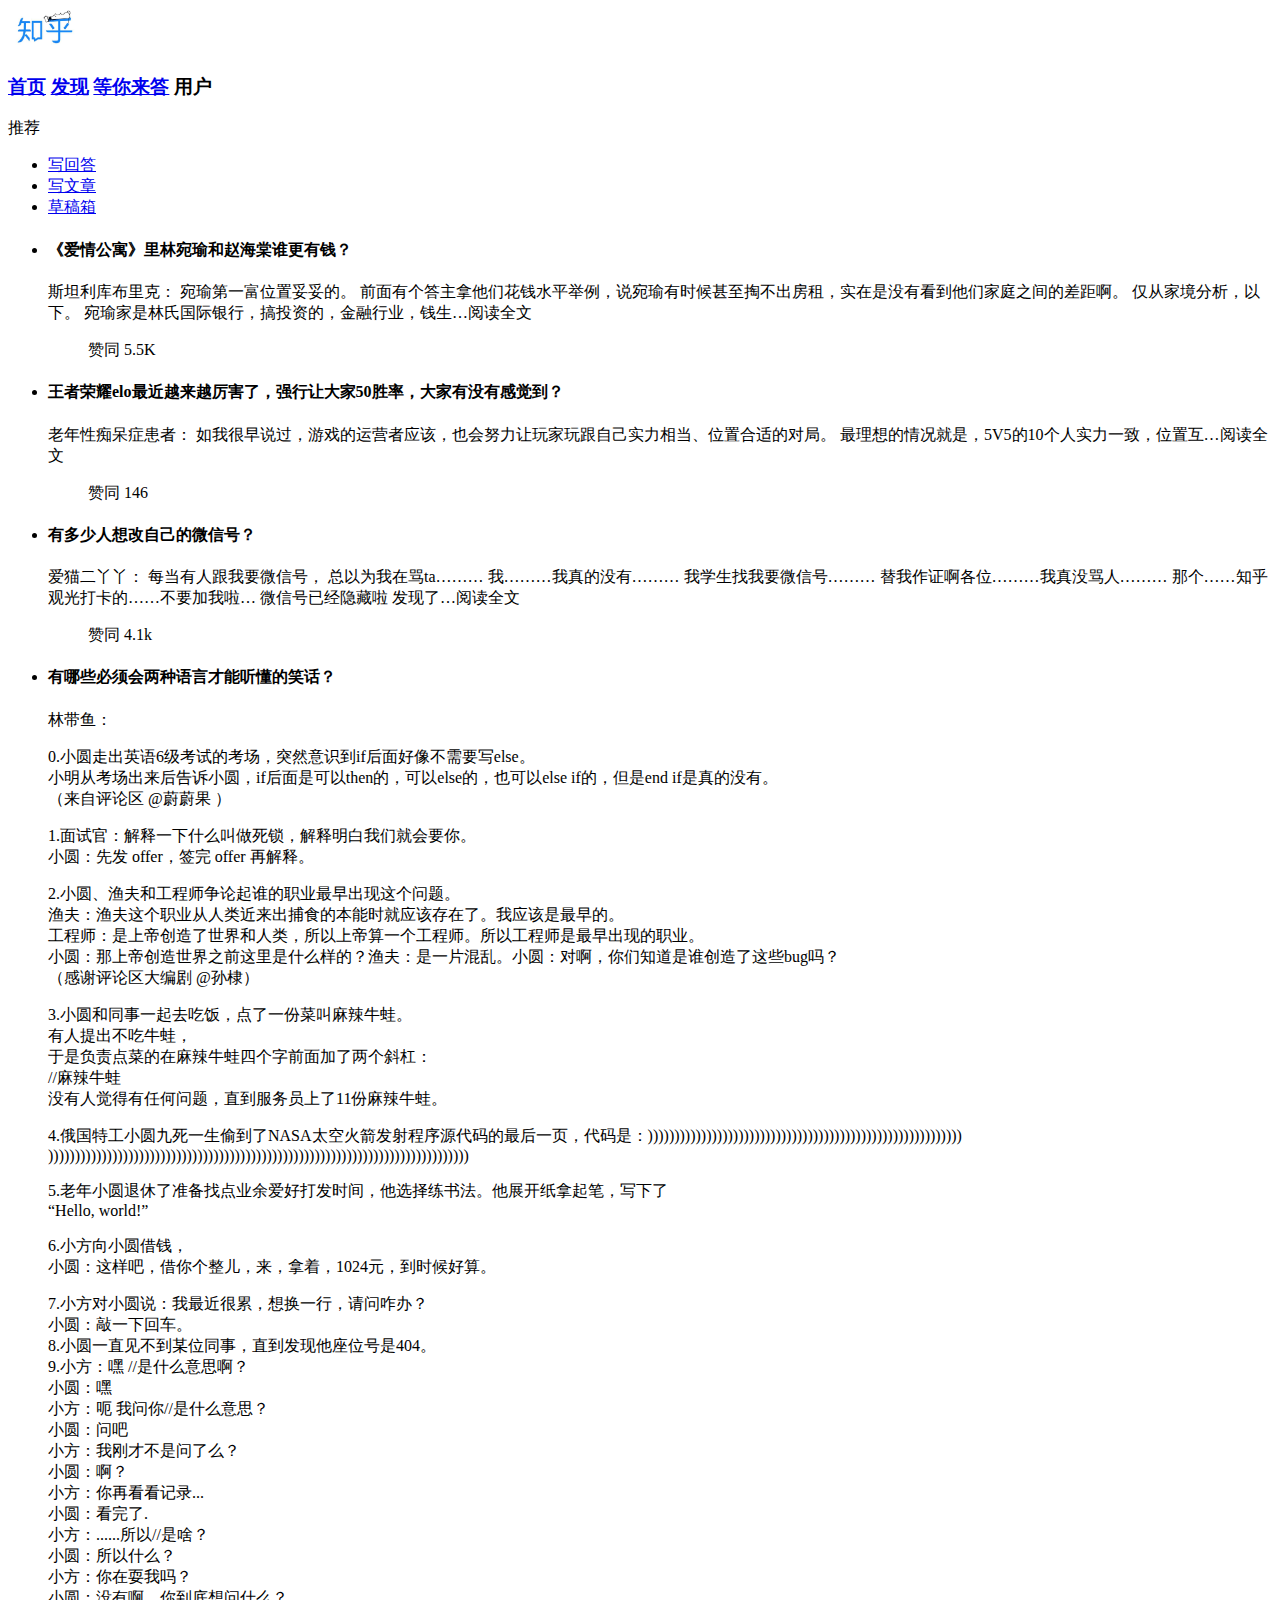
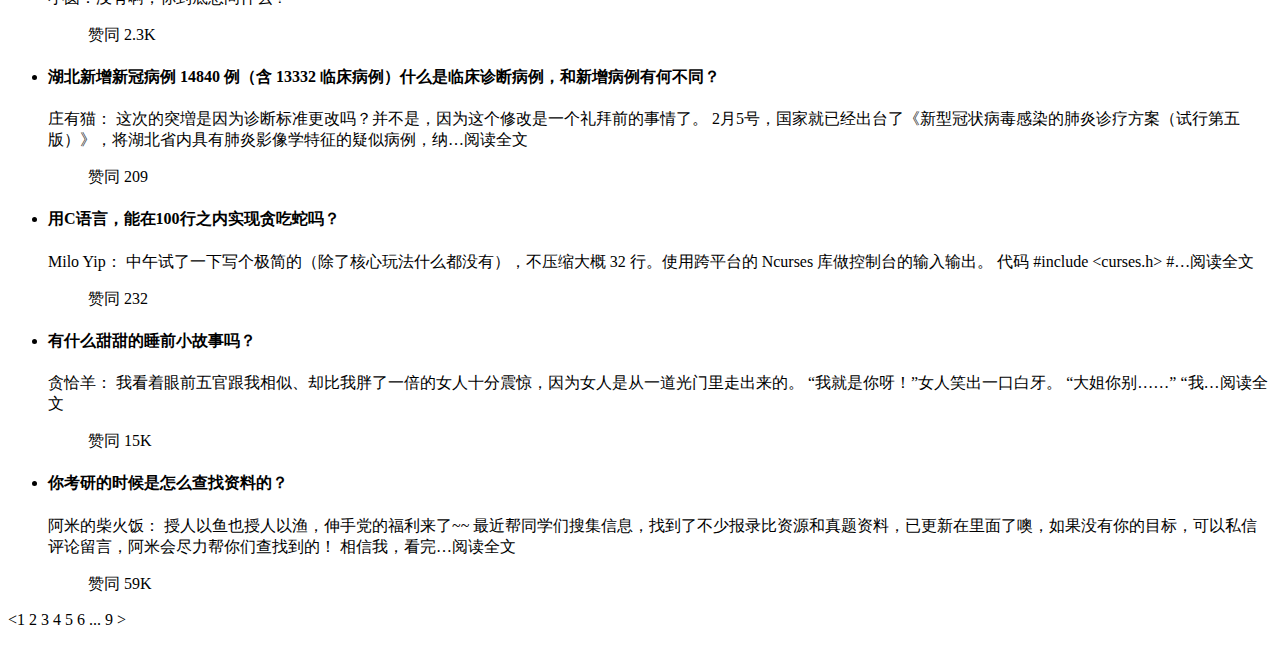
<file: lab1/index.html>
<!DOCTYPE html>
<html>
<head>
	<title>知乎</title>
	<meta charset="utf-8">
</head>
<body>
	<header>
		
		<nav>
			<a href="https://www.zhihu.com/"><img src="images/zhihu_logo.jpeg" width="70" height="43"></a>
			<h3>
			<a href="https://www.zhihu.com/">首页</a>
			<a href="https://www.zhihu.com/">发现</a>
			<a href="https://www.zhihu.com/">等你来答</a>
			<span>用户</span>
			</h3>
		</nav>	
	</header>
	<div>推荐</div>
	<aside>
		<ul>
			<li><a href="https://www.zhihu.com/creator/featured-question/knowledge-plan/">写回答</a></li>
			<li><a href="https://zhuanlan.zhihu.com/write/">写文章</a></li>
			<li><a href="https://www.zhihu.com/draft?type=answer/">草稿箱</a></li>
		</ul>
		
	</aside>
	<section>
		<ul>
			<li>
				<h4>
					《爱情公寓》里林宛瑜和赵海棠谁更有钱？
				</h4>
				<p>
					斯坦利库布里克： 宛瑜第一富位置妥妥的。 前面有个答主拿他们花钱水平举例，说宛瑜有时候甚至掏不出房租，实在是没有看到他们家庭之间的差距啊。 仅从家境分析，以下。 宛瑜家是林氏国际银行，搞投资的，金融行业，钱生…阅读全文​
				</p>
				<blockquote>
					赞同 5.5K
				</blockquote>
			</li>
			<li>
				<h4>
					王者荣耀elo最近越来越厉害了，强行让大家50胜率，大家有没有感觉到？
				</h4>
				<p>
					老年性痴呆症患者： 如我很早说过，游戏的运营者应该，也会努力让玩家玩跟自己实力相当、位置合适的对局。 最理想的情况就是，5V5的10个人实力一致，位置互…阅读全文​
				</p>
				<blockquote>
					赞同 146
				</blockquote>
			</li>
			<li>
				<h4>
					有多少人想改自己的微信号？
				</h4>
				<p>
					爱猫二丫丫： 每当有人跟我要微信号， 总以为我在骂ta……… 我………我真的没有……… 我学生找我要微信号……… 替我作证啊各位………我真没骂人……… 那个……知乎观光打卡的……不要加我啦… 微信号已经隐藏啦 发现了…阅读全文​
				</p>
				<blockquote>
					赞同 4.1k
				</blockquote>
			</li>
			<li>
				<h4>
					有哪些必须会两种语言才能听懂的笑话？
				</h4>
				<p>
					林带鱼：
					<p>0.小圆走出英语6级考试的考场，突然意识到if后面好像不需要写else。<br>
					小明从考场出来后告诉小圆，if后面是可以then的，可以else的，也可以else if的，但是end if是真的没有。<br>
					（来自评论区 @蔚蔚果 ）</p>

					<p>1.面试官：解释一下什么叫做死锁，解释明白我们就会要你。<br>
					小圆：先发 offer，签完 offer 再解释。</p>

					<p>2.小圆、渔夫和工程师争论起谁的职业最早出现这个问题。<br>
					渔夫：渔夫这个职业从人类近来出捕食的本能时就应该存在了。我应该是最早的。<br>
					工程师：是上帝创造了世界和人类，所以上帝算一个工程师。所以工程师是最早出现的职业。<br>
					小圆：那上帝创造世界之前这里是什么样的？渔夫：是一片混乱。小圆：对啊，你们知道是谁创造了这些bug吗？<br>
					（感谢评论区大编剧 @孙棣）</p>

					<p>3.小圆和同事一起去吃饭，点了一份菜叫麻辣牛蛙。<br>
					有人提出不吃牛蛙，<br>
					于是负责点菜的在麻辣牛蛙四个字前面加了两个斜杠：<br>
					//麻辣牛蛙<br>
					没有人觉得有任何问题，直到服务员上了11份麻辣牛蛙。</p>

					<p>4.俄国特工小圆九死一生偷到了NASA太空火箭发射程序源代码的最后一页，代码是：)))))))))))))))))))))))))))))))))))))))))))))))))))))))))))<br>)))))))))))))))))))))))))))))))))))))))))))))))))))))))))))))))))))))))))))))))
					</p>

					<p>5.老年小圆退休了准备找点业余爱好打发时间，他选择练书法。他展开纸拿起笔，写下了<br>
					“Hello, world!”</p>

					<p>6.小方向小圆借钱，<br>
					小圆：这样吧，借你个整儿，来，拿着，1024元，到时候好算。</p>
					7.小方对小圆说：我最近很累，想换一行，请问咋办？<br>
					小圆：敲一下回车。<br>
					8.小圆一直见不到某位同事，直到发现他座位号是404。<br>
					9.小方：嘿 //是什么意思啊？<br>
					小圆：嘿<br>
					小方：呃 我问你//是什么意思？<br>
					小圆：问吧<br>
					小方：我刚才不是问了么？<br>
					小圆：啊？<br>
					小方：你再看看记录...<br>
					小圆：看完了.<br>
					小方：......所以//是啥？<br>
					小圆：所以什么？<br>
					小方：你在耍我吗？<br>
					小圆：没有啊，你到底想问什么？</p>

				</p>
				<blockquote>
					赞同 2.3K​
				</blockquote>
			</li>
			<li>
				<h4>
					湖北新增新冠病例 14840 例（含 13332 临床病例）什么是临床诊断病例，和新增病例有何不同？
				</h4>
				<p>
					庄有猫： 这次的突増是因为诊断标准更改吗？并不是，因为这个修改是一个礼拜前的事情了。 2月5号，国家就已经出台了《新型冠状病毒感染的肺炎诊疗方案（试行第五版）》，将湖北省内具有肺炎影像学特征的疑似病例，纳…阅读全文​
				</p>
				<blockquote>
					赞同 209
				</blockquote>
			</li>
			<li>
				<h4>
					用C语言，能在100行之内实现贪吃蛇吗？
				</h4>
				<p>
					Milo Yip： 中午试了一下写个极简的（除了核心玩法什么都没有），不压缩大概 32 行。使用跨平台的 Ncurses 库做控制台的输入输出。 代码 #include &ltcurses.h&gt #…阅读全文​
				</p>
				<blockquote>
					赞同 232
				</blockquote>
			</li>
			<li>
				<h4>
					有什么甜甜的睡前小故事吗？
				</h4>
				<p>
					贪恰羊： 我看着眼前五官跟我相似、却比我胖了一倍的女人十分震惊，因为女人是从一道光门里走出来的。 “我就是你呀！”女人笑出一口白牙。 “大姐你别……” “我…阅读全文​
				</p>
				<blockquote>
					赞同 15K
				</blockquote>
			</li>
			<li>
				<h4>
					你考研的时候是怎么查找资料的？
				</h4>
				<p>
					阿米的柴火饭： 授人以鱼也授人以渔，伸手党的福利来了~~ 最近帮同学们搜集信息，找到了不少报录比资源和真题资料，已更新在里面了噢，如果没有你的目标，可以私信评论留言，阿米会尽力帮你们查找到的！ 相信我，看完…阅读全文​
				</p>
				<blockquote>
					赞同 59K
				</blockquote>
			</li>

		</ul>
		<p><1 2 3 4 5 6 ... 9 ></p>
	</section>

</body>
</html>
</file>
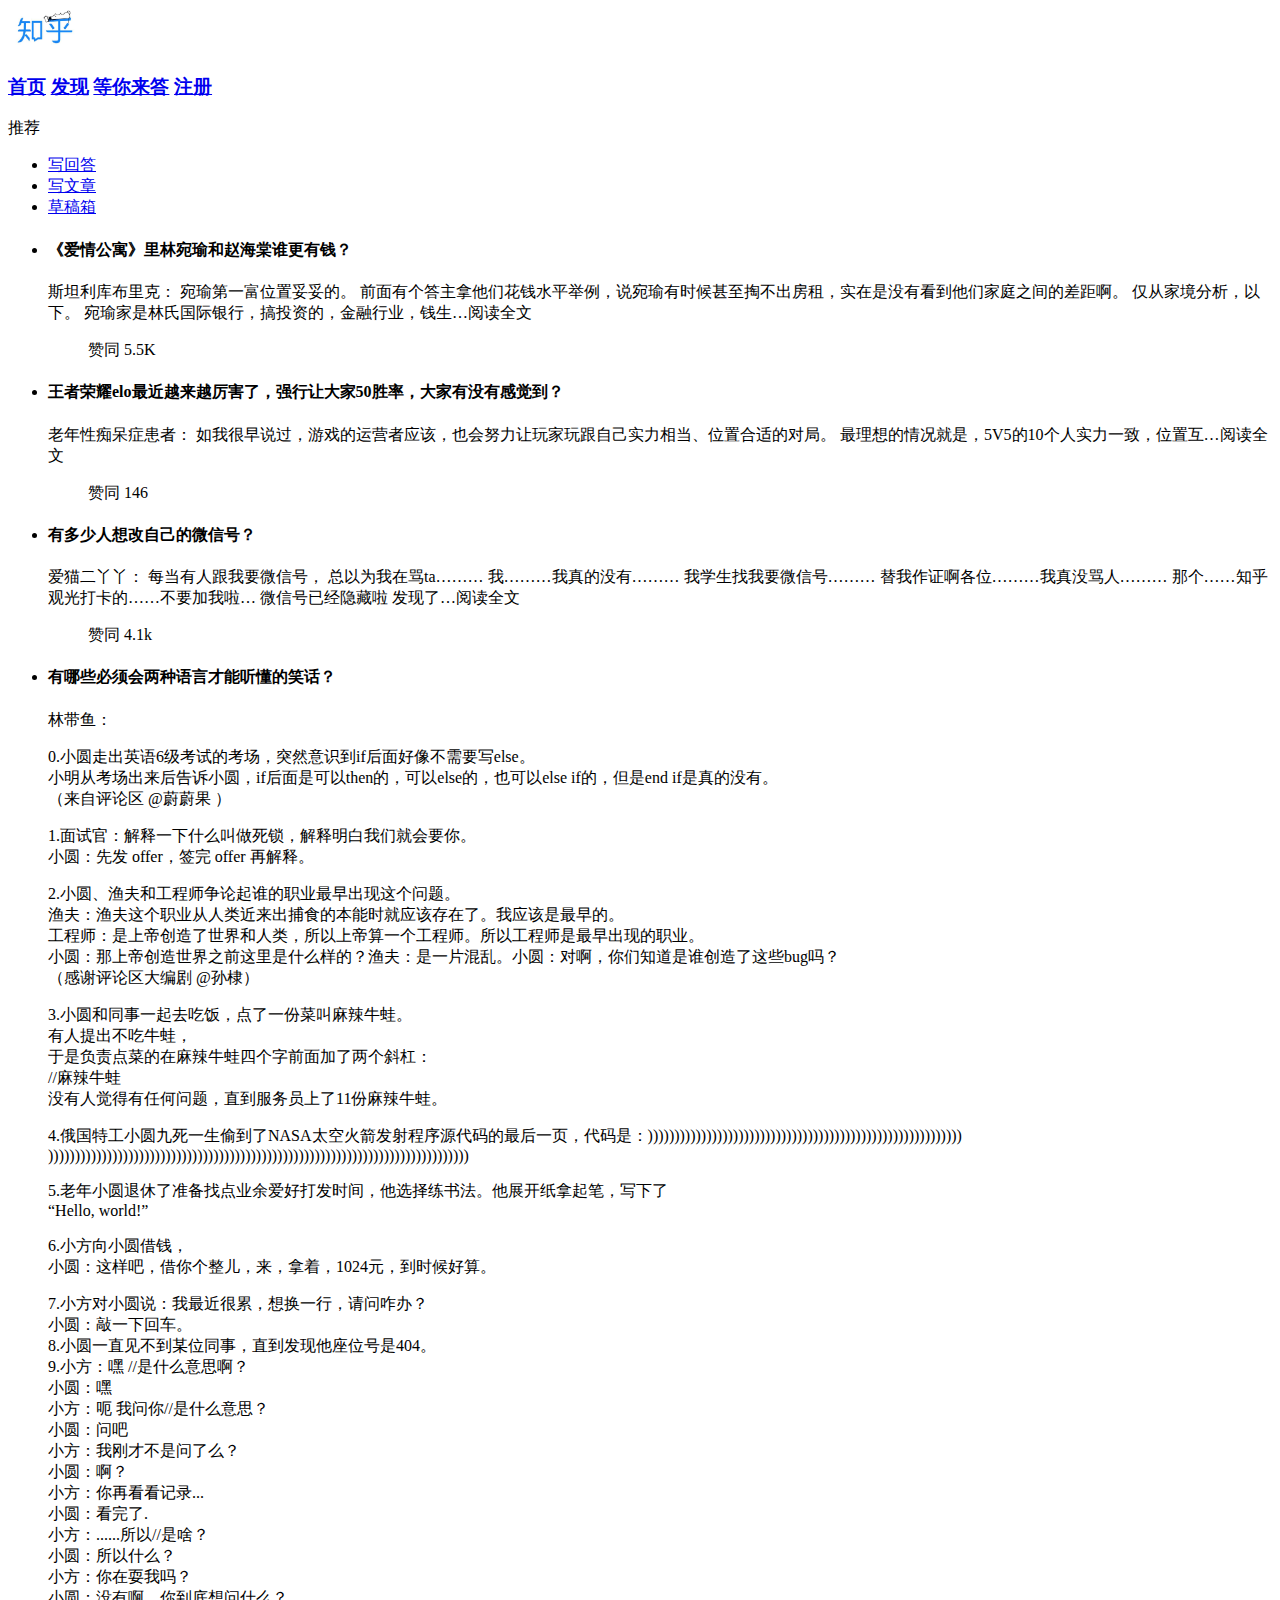
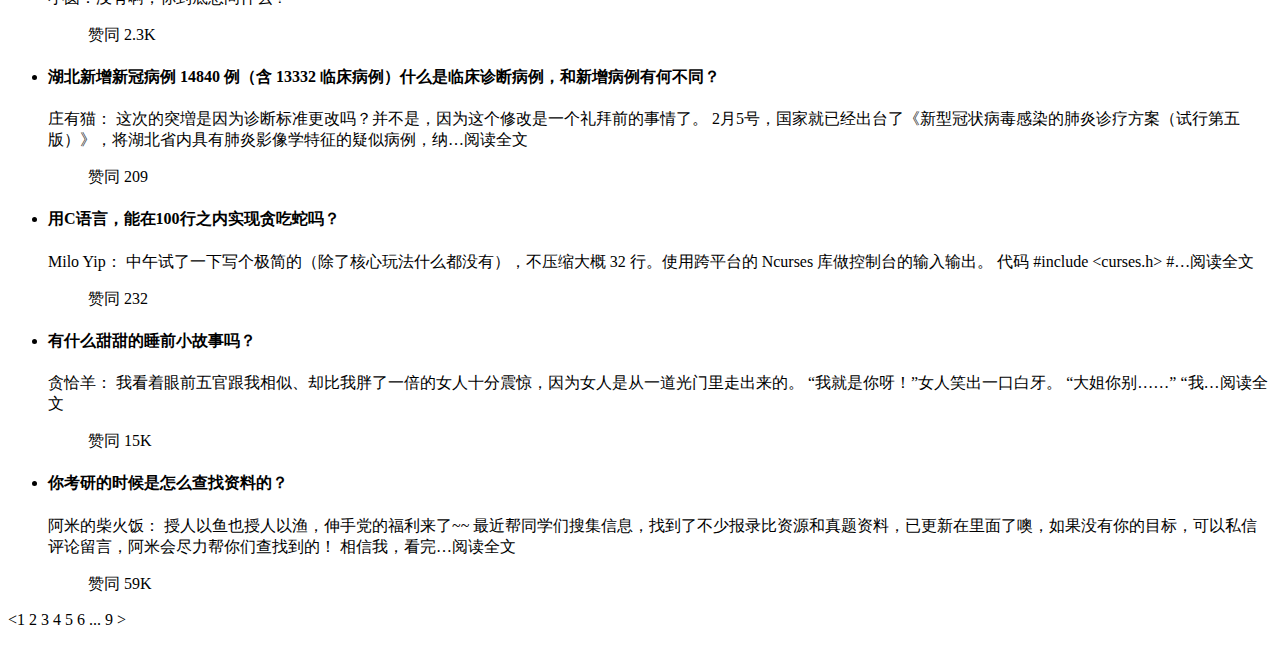
<file: lab2/index.html>
<!DOCTYPE html>
<html>
<head>
	<title>知乎</title>
	<meta charset="utf-8">
</head>
<body>
	<header>
		
		<nav>
			<a href="https://www.zhihu.com/"><img src="images/zhihu_logo.jpeg" width="70" height="43"></a>
			<h3>
			<a href="https://www.zhihu.com/">首页</a>
			<a href="https://www.zhihu.com/">发现</a>
			<a href="https://www.zhihu.com/">等你来答</a>
			<span><a href="register.html">注册</a></span>
			</h3>
		</nav>	
	</header>
	<div>推荐</div>
	<aside>
		<ul>
			<li><a href="https://www.zhihu.com/creator/featured-question/knowledge-plan/">写回答</a></li>
			<li><a href="https://zhuanlan.zhihu.com/write/">写文章</a></li>
			<li><a href="https://www.zhihu.com/draft?type=answer/">草稿箱</a></li>
		</ul>
		
	</aside>
	<section>
		<ul>
			<li>
				<h4>
					《爱情公寓》里林宛瑜和赵海棠谁更有钱？
				</h4>
				<p>
					斯坦利库布里克： 宛瑜第一富位置妥妥的。 前面有个答主拿他们花钱水平举例，说宛瑜有时候甚至掏不出房租，实在是没有看到他们家庭之间的差距啊。 仅从家境分析，以下。 宛瑜家是林氏国际银行，搞投资的，金融行业，钱生…阅读全文​
				</p>
				<blockquote>
					赞同 5.5K
				</blockquote>
			</li>
			<li>
				<h4>
					王者荣耀elo最近越来越厉害了，强行让大家50胜率，大家有没有感觉到？
				</h4>
				<p>
					老年性痴呆症患者： 如我很早说过，游戏的运营者应该，也会努力让玩家玩跟自己实力相当、位置合适的对局。 最理想的情况就是，5V5的10个人实力一致，位置互…阅读全文​
				</p>
				<blockquote>
					赞同 146
				</blockquote>
			</li>
			<li>
				<h4>
					有多少人想改自己的微信号？
				</h4>
				<p>
					爱猫二丫丫： 每当有人跟我要微信号， 总以为我在骂ta……… 我………我真的没有……… 我学生找我要微信号……… 替我作证啊各位………我真没骂人……… 那个……知乎观光打卡的……不要加我啦… 微信号已经隐藏啦 发现了…阅读全文​
				</p>
				<blockquote>
					赞同 4.1k
				</blockquote>
			</li>
			<li>
				<h4>
					有哪些必须会两种语言才能听懂的笑话？
				</h4>
				<p>
					林带鱼：
					<p>0.小圆走出英语6级考试的考场，突然意识到if后面好像不需要写else。<br>
					小明从考场出来后告诉小圆，if后面是可以then的，可以else的，也可以else if的，但是end if是真的没有。<br>
					（来自评论区 @蔚蔚果 ）</p>

					<p>1.面试官：解释一下什么叫做死锁，解释明白我们就会要你。<br>
					小圆：先发 offer，签完 offer 再解释。</p>

					<p>2.小圆、渔夫和工程师争论起谁的职业最早出现这个问题。<br>
					渔夫：渔夫这个职业从人类近来出捕食的本能时就应该存在了。我应该是最早的。<br>
					工程师：是上帝创造了世界和人类，所以上帝算一个工程师。所以工程师是最早出现的职业。<br>
					小圆：那上帝创造世界之前这里是什么样的？渔夫：是一片混乱。小圆：对啊，你们知道是谁创造了这些bug吗？<br>
					（感谢评论区大编剧 @孙棣）</p>

					<p>3.小圆和同事一起去吃饭，点了一份菜叫麻辣牛蛙。<br>
					有人提出不吃牛蛙，<br>
					于是负责点菜的在麻辣牛蛙四个字前面加了两个斜杠：<br>
					//麻辣牛蛙<br>
					没有人觉得有任何问题，直到服务员上了11份麻辣牛蛙。</p>

					<p>4.俄国特工小圆九死一生偷到了NASA太空火箭发射程序源代码的最后一页，代码是：)))))))))))))))))))))))))))))))))))))))))))))))))))))))))))<br>)))))))))))))))))))))))))))))))))))))))))))))))))))))))))))))))))))))))))))))))
					</p>

					<p>5.老年小圆退休了准备找点业余爱好打发时间，他选择练书法。他展开纸拿起笔，写下了<br>
					“Hello, world!”</p>

					<p>6.小方向小圆借钱，<br>
					小圆：这样吧，借你个整儿，来，拿着，1024元，到时候好算。</p>
					7.小方对小圆说：我最近很累，想换一行，请问咋办？<br>
					小圆：敲一下回车。<br>
					8.小圆一直见不到某位同事，直到发现他座位号是404。<br>
					9.小方：嘿 //是什么意思啊？<br>
					小圆：嘿<br>
					小方：呃 我问你//是什么意思？<br>
					小圆：问吧<br>
					小方：我刚才不是问了么？<br>
					小圆：啊？<br>
					小方：你再看看记录...<br>
					小圆：看完了.<br>
					小方：......所以//是啥？<br>
					小圆：所以什么？<br>
					小方：你在耍我吗？<br>
					小圆：没有啊，你到底想问什么？</p>

				</p>
				<blockquote>
					赞同 2.3K​
				</blockquote>
			</li>
			<li>
				<h4>
					湖北新增新冠病例 14840 例（含 13332 临床病例）什么是临床诊断病例，和新增病例有何不同？
				</h4>
				<p>
					庄有猫： 这次的突増是因为诊断标准更改吗？并不是，因为这个修改是一个礼拜前的事情了。 2月5号，国家就已经出台了《新型冠状病毒感染的肺炎诊疗方案（试行第五版）》，将湖北省内具有肺炎影像学特征的疑似病例，纳…阅读全文​
				</p>
				<blockquote>
					赞同 209
				</blockquote>
			</li>
			<li>
				<h4>
					用C语言，能在100行之内实现贪吃蛇吗？
				</h4>
				<p>
					Milo Yip： 中午试了一下写个极简的（除了核心玩法什么都没有），不压缩大概 32 行。使用跨平台的 Ncurses 库做控制台的输入输出。 代码 #include &ltcurses.h&gt #…阅读全文​
				</p>
				<blockquote>
					赞同 232
				</blockquote>
			</li>
			<li>
				<h4>
					有什么甜甜的睡前小故事吗？
				</h4>
				<p>
					贪恰羊： 我看着眼前五官跟我相似、却比我胖了一倍的女人十分震惊，因为女人是从一道光门里走出来的。 “我就是你呀！”女人笑出一口白牙。 “大姐你别……” “我…阅读全文​
				</p>
				<blockquote>
					赞同 15K
				</blockquote>
			</li>
			<li>
				<h4>
					你考研的时候是怎么查找资料的？
				</h4>
				<p>
					阿米的柴火饭： 授人以鱼也授人以渔，伸手党的福利来了~~ 最近帮同学们搜集信息，找到了不少报录比资源和真题资料，已更新在里面了噢，如果没有你的目标，可以私信评论留言，阿米会尽力帮你们查找到的！ 相信我，看完…阅读全文​
				</p>
				<blockquote>
					赞同 59K
				</blockquote>
			</li>

		</ul>
		<p><1 2 3 4 5 6 ... 9 ></p>
	</section>

</body>
</html>
</file>
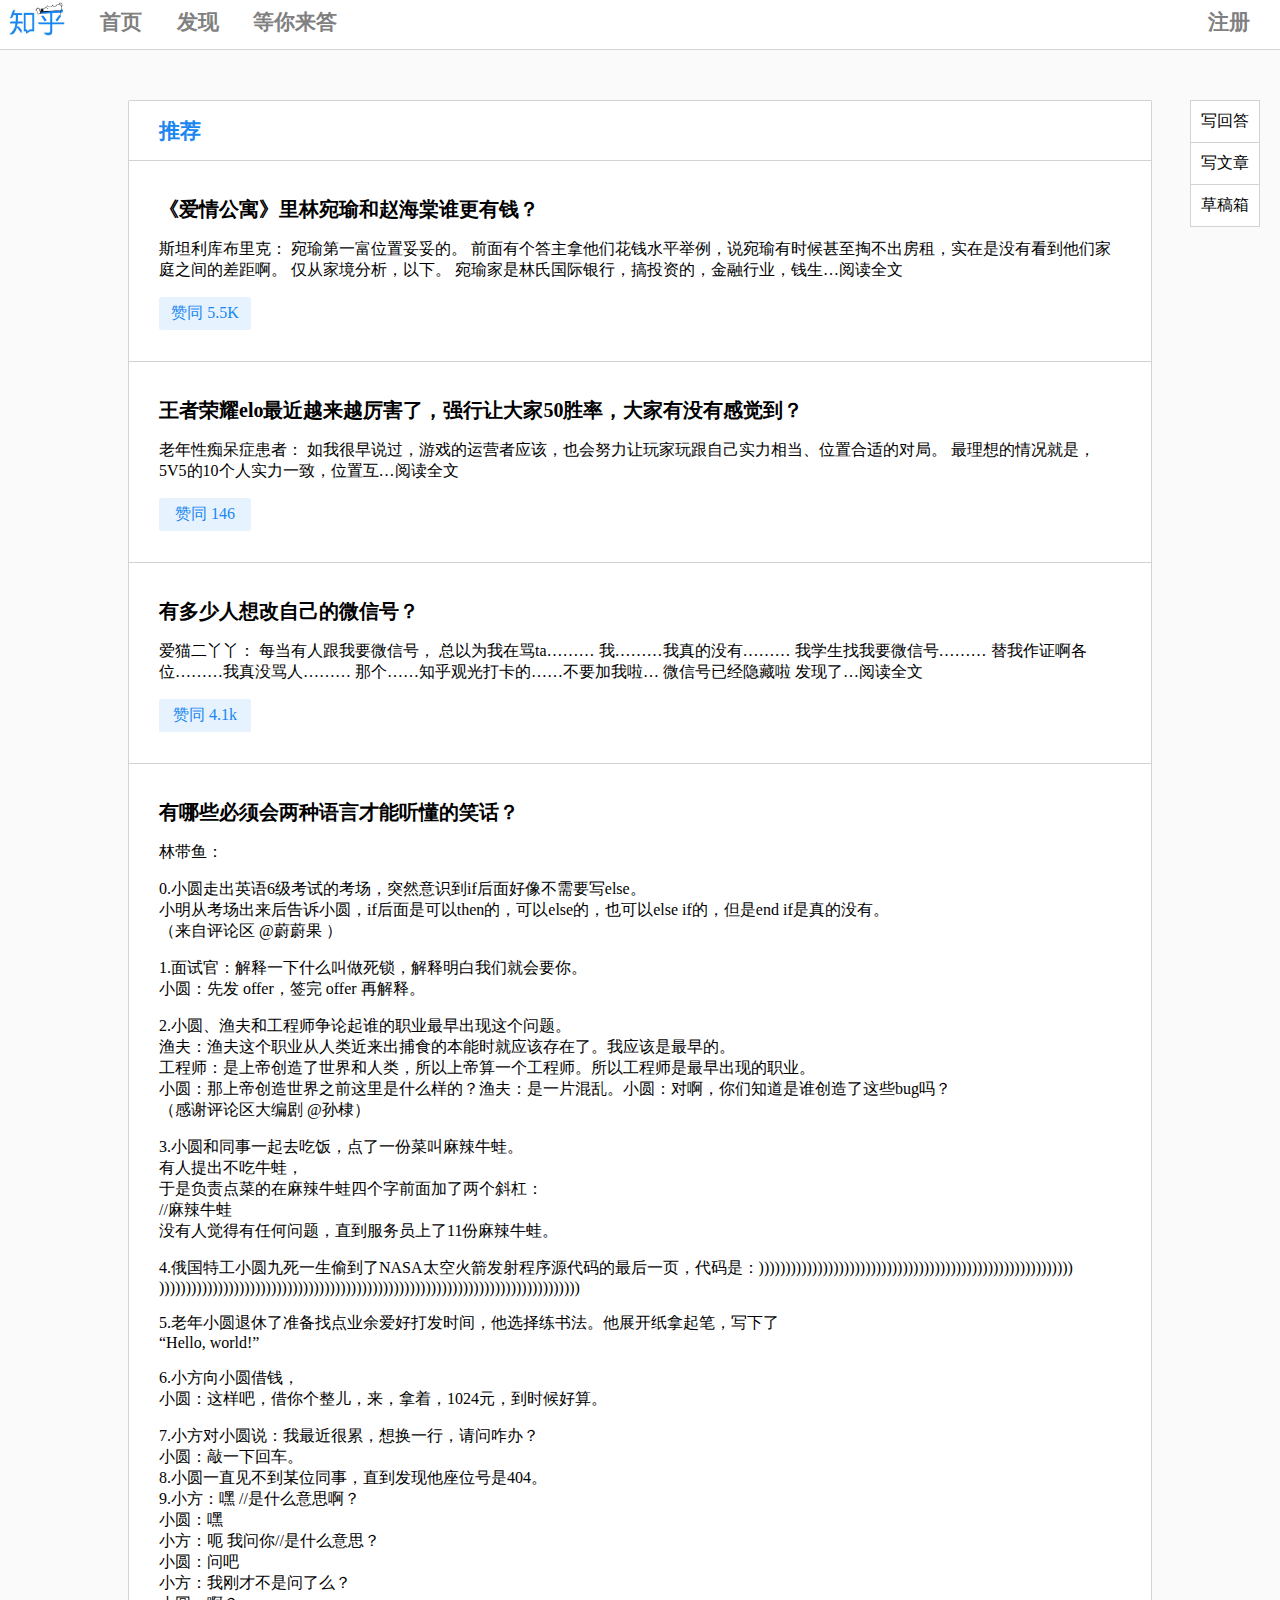
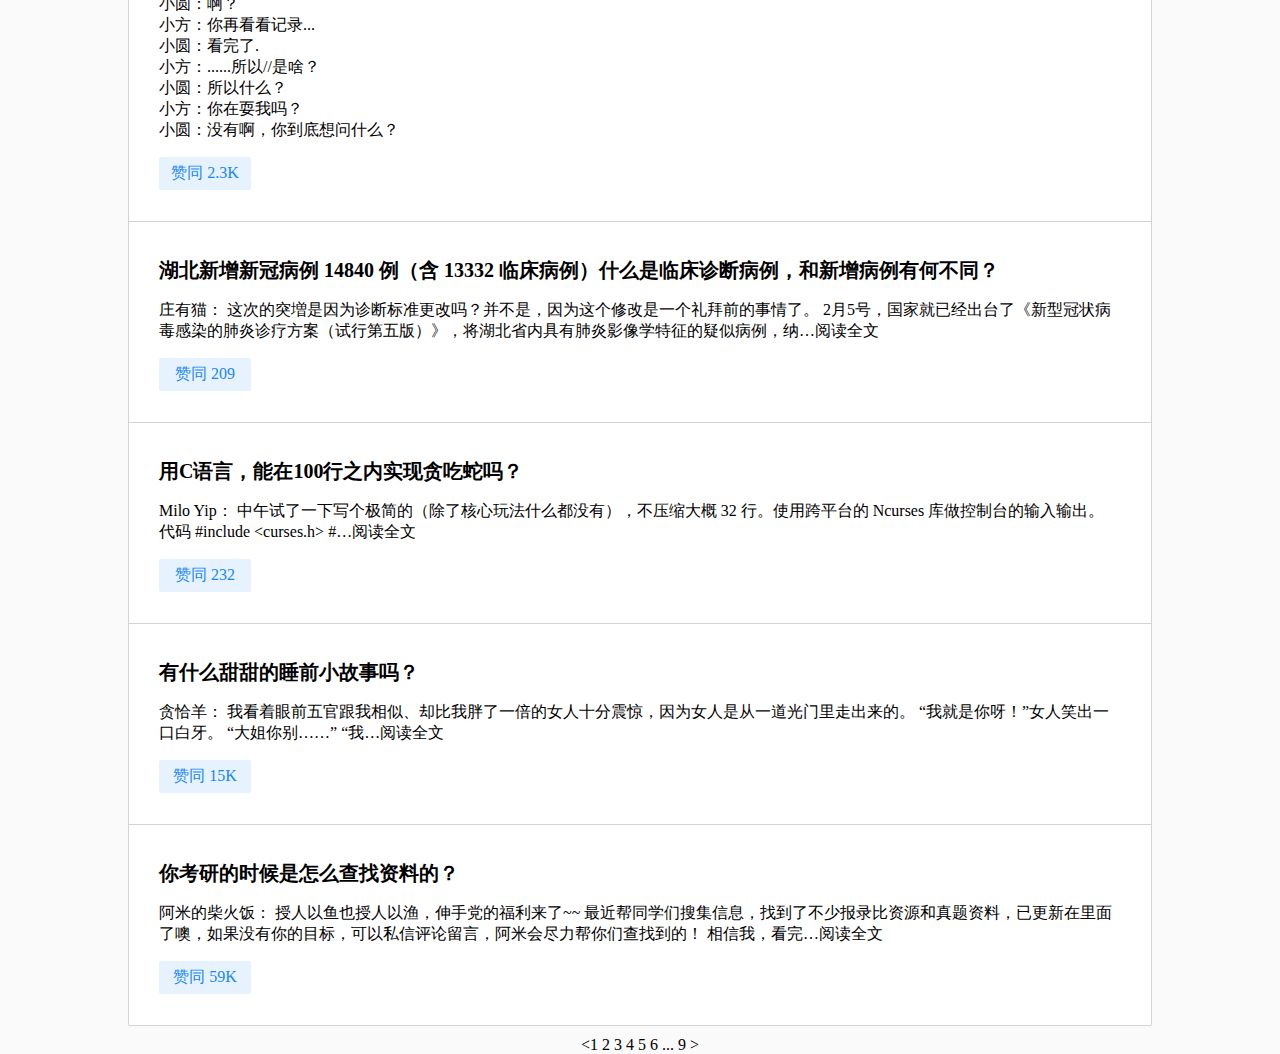
<file: lab3/index.html>
<!DOCTYPE html>
<html>
<head>
	<title>知乎</title>
	<meta charset="utf-8">
	<link rel="stylesheet" type="text/css" href="css/reset.css">
	<link rel="stylesheet" type="text/css" href="css/index.css">
</head>
<body>
	<header>
		<nav>
			<a href="https://www.zhihu.com/"><img src="images/zhihu_logo.jpeg" width="70" height="43"></a>
			<h3>
			<a href="https://www.zhihu.com/">首页</a>
			<a href="https://www.zhihu.com/">发现</a>
			<a href="https://www.zhihu.com/">等你来答</a>
			<span><a href="register.html">注册</a></span>
			</h3>
		</nav>	
	</header>
	
	<!-- <input type="color" name="s-color"> -->
	<aside>
		<ul>
			<li><a href="https://www.zhihu.com/creator/featured-question/knowledge-plan/">写回答</a></li>
			<li><a href="https://zhuanlan.zhihu.com/write/">写文章</a></li>
			<li><a href="https://www.zhihu.com/draft?type=answer/">草稿箱</a></li>
		</ul>
		
	</aside>
	<section class="main-section">
		<div class="main-content">
			<ul>
			<li>
				<div class="label">推荐</div>
			</li>
			<li>
				<h4 class="question">
					《爱情公寓》里林宛瑜和赵海棠谁更有钱？
				</h4>
				<p>

					<span class="username">斯坦利库布里克</span>： 宛瑜第一富位置妥妥的。 前面有个答主拿他们花钱水平举例，说宛瑜有时候甚至掏不出房租，实在是没有看到他们家庭之间的差距啊。 仅从家境分析，以下。 宛瑜家是林氏国际银行，搞投资的，金融行业，钱生…阅读全文​
				</p>
				<blockquote>
					赞同 5.5K
				</blockquote>
			</li>
			<li>
				<h4 class="question">
					王者荣耀elo最近越来越厉害了，强行让大家50胜率，大家有没有感觉到？
				</h4>
				<p>
					<span class="username">老年性痴呆症患者</span>： 如我很早说过，游戏的运营者应该，也会努力让玩家玩跟自己实力相当、位置合适的对局。 最理想的情况就是，5V5的10个人实力一致，位置互…阅读全文​
				</p>
				<blockquote>
					赞同 146
				</blockquote>
			</li>
			<li>
				<h4 class="question">
					有多少人想改自己的微信号？
				</h4>
				<p>
					<span class="username">爱猫二丫丫</span>： 每当有人跟我要微信号， 总以为我在骂ta……… 我………我真的没有……… 我学生找我要微信号……… 替我作证啊各位………我真没骂人……… 那个……知乎观光打卡的……不要加我啦… 微信号已经隐藏啦 发现了…阅读全文​
				</p>
				<blockquote>
					赞同 4.1k
				</blockquote>
			</li>
			<li>
				<h4 class="question">
					有哪些必须会两种语言才能听懂的笑话？
				</h4>
				<p>
					<span class="username">林带鱼</span>：
					<p>0.小圆走出英语6级考试的考场，突然意识到if后面好像不需要写else。<br>
					小明从考场出来后告诉小圆，if后面是可以then的，可以else的，也可以else if的，但是end if是真的没有。<br>
					（来自评论区 @蔚蔚果 ）</p>

					<p>1.面试官：解释一下什么叫做死锁，解释明白我们就会要你。<br>
					小圆：先发 offer，签完 offer 再解释。</p>

					<p>2.小圆、渔夫和工程师争论起谁的职业最早出现这个问题。<br>
					渔夫：渔夫这个职业从人类近来出捕食的本能时就应该存在了。我应该是最早的。<br>
					工程师：是上帝创造了世界和人类，所以上帝算一个工程师。所以工程师是最早出现的职业。<br>
					小圆：那上帝创造世界之前这里是什么样的？渔夫：是一片混乱。小圆：对啊，你们知道是谁创造了这些bug吗？<br>
					（感谢评论区大编剧 @孙棣）</p>

					<p>3.小圆和同事一起去吃饭，点了一份菜叫麻辣牛蛙。<br>
					有人提出不吃牛蛙，<br>
					于是负责点菜的在麻辣牛蛙四个字前面加了两个斜杠：<br>
					//麻辣牛蛙<br>
					没有人觉得有任何问题，直到服务员上了11份麻辣牛蛙。</p>

					<p>4.俄国特工小圆九死一生偷到了NASA太空火箭发射程序源代码的最后一页，代码是：)))))))))))))))))))))))))))))))))))))))))))))))))))))))))))<br>)))))))))))))))))))))))))))))))))))))))))))))))))))))))))))))))))))))))))))))))
					</p>

					<p>5.老年小圆退休了准备找点业余爱好打发时间，他选择练书法。他展开纸拿起笔，写下了<br>
					“Hello, world!”</p>

					<p>6.小方向小圆借钱，<br>
					小圆：这样吧，借你个整儿，来，拿着，1024元，到时候好算。</p>
					7.小方对小圆说：我最近很累，想换一行，请问咋办？<br>
					小圆：敲一下回车。<br>
					8.小圆一直见不到某位同事，直到发现他座位号是404。<br>
					9.小方：嘿 //是什么意思啊？<br>
					小圆：嘿<br>
					小方：呃 我问你//是什么意思？<br>
					小圆：问吧<br>
					小方：我刚才不是问了么？<br>
					小圆：啊？<br>
					小方：你再看看记录...<br>
					小圆：看完了.<br>
					小方：......所以//是啥？<br>
					小圆：所以什么？<br>
					小方：你在耍我吗？<br>
					小圆：没有啊，你到底想问什么？</p>

				</p>
				<blockquote>
					赞同 2.3K​
				</blockquote>
			</li>
			<li>
				<h4 class="question">
					湖北新增新冠病例 14840 例（含 13332 临床病例）什么是临床诊断病例，和新增病例有何不同？
				</h4>
				<p>
					<span class="username">庄有猫</span>： 这次的突増是因为诊断标准更改吗？并不是，因为这个修改是一个礼拜前的事情了。 2月5号，国家就已经出台了《新型冠状病毒感染的肺炎诊疗方案（试行第五版）》，将湖北省内具有肺炎影像学特征的疑似病例，纳…阅读全文​
				</p>
				<blockquote>
					赞同 209
				</blockquote>
			</li>
			<li>
				<h4 class="question">
					用C语言，能在100行之内实现贪吃蛇吗？
				</h4>
				<p>
					<span class="username">Milo Yip</span>： 中午试了一下写个极简的（除了核心玩法什么都没有），不压缩大概 32 行。使用跨平台的 Ncurses 库做控制台的输入输出。 代码 #include &ltcurses.h&gt #…阅读全文​
				</p>
				<blockquote>
					赞同 232
				</blockquote>
			</li>
			<li>
				<h4 class="question">
					有什么甜甜的睡前小故事吗？
				</h4>
				<p>
					<span class="username">贪恰羊</span>： 我看着眼前五官跟我相似、却比我胖了一倍的女人十分震惊，因为女人是从一道光门里走出来的。 “我就是你呀！”女人笑出一口白牙。 “大姐你别……” “我…阅读全文​
				</p>
				<blockquote>
					赞同 15K
				</blockquote>
			</li>
			<li>
				<h4 class="question">
					你考研的时候是怎么查找资料的？
				</h4>
				<p>
					<span class="username">阿米的柴火饭</span>： 授人以鱼也授人以渔，伸手党的福利来了~~ 最近帮同学们搜集信息，找到了不少报录比资源和真题资料，已更新在里面了噢，如果没有你的目标，可以私信评论留言，阿米会尽力帮你们查找到的！ 相信我，看完…阅读全文​
				</p>
				<blockquote>
					赞同 59K
				</blockquote>
			</li>

		</ul>
		</div>
		<div class="pagenumber"><1 2 3 4 5 6 ... 9 ></div>
	</section>

</body>
</html>
</file>
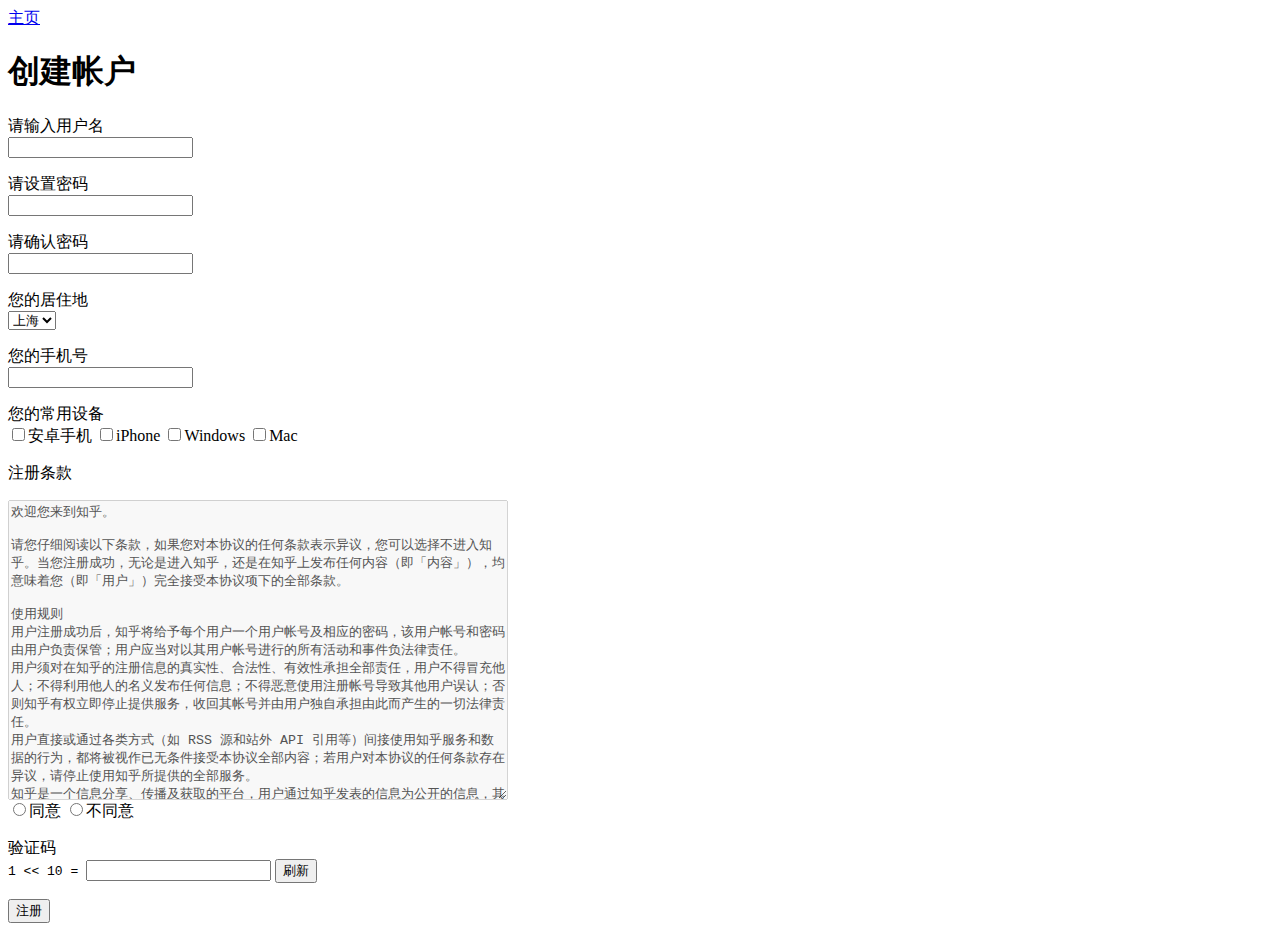
<file: lab2/register.html>
<html>
<head>
    <meta charset="utf8">
    <title>Register</title>
</head>
<body>
    <header>
        <nav><a href="index.html">主页</a></nav>
    </header>
    <h1>创建帐户</h1>
    <section>
    <!-- 用户名、密码、确认密码、居住地、手机号、常用设备、注册条款、验证码 -->
        <form action="#" method="POST">
            <p>
                请输入用户名<br>
                <input type="text" name="username" pattern="[a-zA-Z0-9_]+" required>
            </p>
            <p>
                请设置密码<br>
                <input type="password" name="password" pattern="[a-zA-Z0-9]{8,}" required>
            </p>
            <p>
                请确认密码<br>
                <input type="password" name="repassword" pattern="[a-zA-Z0-9]{8,}" required>
            </p>
            <p>
                您的居住地<br>
                <select name="area">
                    <option value="beijing">北京</option>
                    <option value="shanghai" selected>上海</option>
                    <option value="zhejiang">浙江</option>
                    <option value="shenzhen">深圳</option>
                    <option value="guangdon">广州</option>
                    <option value="jiangsu">江苏</option>
                    <option value="hubei">湖北</option>
                </select>
            </p>
            <p>
                您的手机号<br>
                <input type="tel" name="telephone" pattern="[1][0-9]{10}" required>
            </p>
            <p>
                您的常用设备<br>
                <input type="checkbox" name="credit" value="credit">安卓手机
                <input type="checkbox" name="paypal" value="paypal">iPhone
                <input type="checkbox" name="alipay" value="alipay">Windows
                <input type="checkbox" name="wechat" value="wechat">Mac
            </p>
            <p>
                注册条款
            </p>
            <textarea disabled="true" style="width: 500px; height: 300px;" readonly>
欢迎您来到知乎。

请您仔细阅读以下条款，如果您对本协议的任何条款表示异议，您可以选择不进入知乎。当您注册成功，无论是进入知乎，还是在知乎上发布任何内容（即「内容」），均意味着您（即「用户」）完全接受本协议项下的全部条款。

使用规则
用户注册成功后，知乎将给予每个用户一个用户帐号及相应的密码，该用户帐号和密码由用户负责保管；用户应当对以其用户帐号进行的所有活动和事件负法律责任。
用户须对在知乎的注册信息的真实性、合法性、有效性承担全部责任，用户不得冒充他人；不得利用他人的名义发布任何信息；不得恶意使用注册帐号导致其他用户误认；否则知乎有权立即停止提供服务，收回其帐号并由用户独自承担由此而产生的一切法律责任。
用户直接或通过各类方式（如 RSS 源和站外 API 引用等）间接使用知乎服务和数据的行为，都将被视作已无条件接受本协议全部内容；若用户对本协议的任何条款存在异议，请停止使用知乎所提供的全部服务。
知乎是一个信息分享、传播及获取的平台，用户通过知乎发表的信息为公开的信息，其他第三方均可以通过知乎获取用户发表的信息，用户对任何信息的发表即认可该信息为公开的信息，并单独对此行为承担法律责任；任何用户不愿被其他第三人获知的信息都不应该在知乎上进行发表。
用户承诺不得以任何方式利用知乎直接或间接从事违反中国法律以及社会公德的行为，知乎有权对违反上述承诺的内容予以删除。
用户不得利用知乎服务制作、上载、复制、发布、传播或者转载如下内容：

反对宪法所确定的基本原则的；
危害国家安全，泄露国家秘密，颠覆国家政权，破坏国家统一的；
损害国家荣誉和利益的；
煽动民族仇恨、民族歧视，破坏民族团结的；
侮辱、滥用英烈形象，否定英烈事迹，美化粉饰侵略战争行为的；
破坏国家宗教政策，宣扬邪教和封建迷信的；
散布谣言，扰乱社会秩序，破坏社会稳定的；
散布淫秽、色情、赌博、暴力、凶杀、恐怖或者教唆犯罪的；
侮辱或者诽谤他人，侵害他人合法权益的；
含有法律、行政法规禁止的其他内容的信息。
所有用户同意遵守知乎社区管理规定（试行）和知乎视频服务协议（试行）。
机构用户同意遵守知乎机构号服务协议，以及知乎机构号使用规范（试行）。
知乎有权对用户使用知乎的情况进行审查和监督，如用户在使用知乎时违反任何上述规定，知乎或其授权的人有权要求用户改正或直接采取一切必要的措施（包括但不限于更改或删除用户张贴的内容、暂停或终止用户使用知乎的权利）以减轻用户不当行为造成的影响。
            </textarea><br>
            <input type="radio" value="agree" name="agree">同意
            <input type="radio" value="disagree" name="agree">不同意
            <p>
                验证码<br>
                <!-- residue of 1/(z^2+4)^2 at z=2i<br> -->
                <code>1 << 10 = </code>
                <input type="text" name="captcha">
                <input type="button" value="刷新">
            </p>    
            <p>
            <input type="submit" value="注册" name="register">
            </p>
        </form>
    </section>
</body>
</html>
</file>
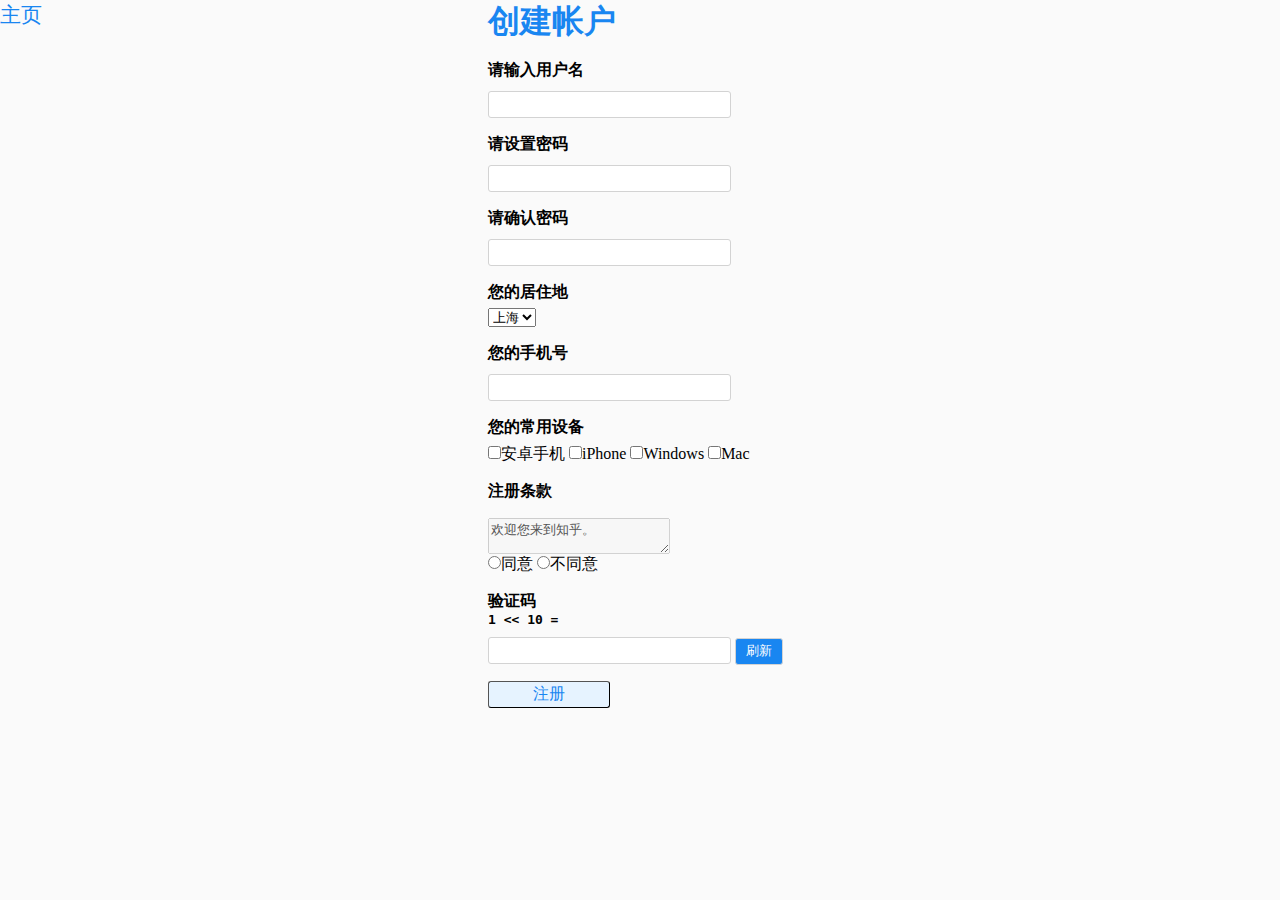
<file: lab3/register.html>
<html>
<head>
    <meta charset="utf8">
    <title>Register</title>
    <link rel="stylesheet" type="text/css" href="css/reset.css">
    <link rel="stylesheet" type="text/css" href="css/register.css">
</head>
<body>
    <header>
        <nav><a href="index.html" title="回到主页">主页</a></nav>
    </header>
    <main>
        <h1>创建帐户</h1>
    <section class="register-section">
    <!-- 用户名、密码、确认密码、居住地、手机号、常用设备、注册条款、验证码 -->
        <form action="#" method="POST">
            <p>
                请输入用户名<br>
                <input class="input-content" type="text" name="username" pattern="[a-zA-Z0-9_]+" required>
            </p>
            <p>
                请设置密码<br>
                <input class="input-content" type="password" name="password" pattern="[a-zA-Z0-9]{8,}" required>
            </p>
            <p>
                请确认密码<br>
                <input class="input-content" type="password" name="repassword" pattern="[a-zA-Z0-9]{8,}" required>
            </p>
            <p>
                您的居住地<br>
                <select name="area">
                    <option value="beijing">北京</option>
                    <option value="shanghai" selected>上海</option>
                    <option value="zhejiang">浙江</option>
                    <option value="shenzhen">深圳</option>
                    <option value="guangdon">广州</option>
                    <option value="jiangsu">江苏</option>
                    <option value="hubei">湖北</option>
                </select>
            </p>
            <p>
                您的手机号<br>
                <input class="input-content" type="tel" name="telephone" pattern="[1][0-9]{10}" required>
            </p>
            <p>
                您的常用设备
                <div class="select-divce">
                    <input type="checkbox" name="credit" value="credit">安卓手机
                    <input type="checkbox" name="paypal" value="paypal">iPhone
                    <input type="checkbox" name="alipay" value="alipay">Windows
                    <input type="checkbox" name="wechat" value="wechat">Mac
                </div>
                
            </p>
            <p>
                注册条款
            </p>
            <textarea disabled="true" readonly>
欢迎您来到知乎。

请您仔细阅读以下条款，如果您对本协议的任何条款表示异议，您可以选择不进入知乎。当您注册成功，无论是进入知乎，还是在知乎上发布任何内容（即「内容」），均意味着您（即「用户」）完全接受本协议项下的全部条款。

使用规则
用户注册成功后，知乎将给予每个用户一个用户帐号及相应的密码，该用户帐号和密码由用户负责保管；用户应当对以其用户帐号进行的所有活动和事件负法律责任。
用户须对在知乎的注册信息的真实性、合法性、有效性承担全部责任，用户不得冒充他人；不得利用他人的名义发布任何信息；不得恶意使用注册帐号导致其他用户误认；否则知乎有权立即停止提供服务，收回其帐号并由用户独自承担由此而产生的一切法律责任。
用户直接或通过各类方式（如 RSS 源和站外 API 引用等）间接使用知乎服务和数据的行为，都将被视作已无条件接受本协议全部内容；若用户对本协议的任何条款存在异议，请停止使用知乎所提供的全部服务。
知乎是一个信息分享、传播及获取的平台，用户通过知乎发表的信息为公开的信息，其他第三方均可以通过知乎获取用户发表的信息，用户对任何信息的发表即认可该信息为公开的信息，并单独对此行为承担法律责任；任何用户不愿被其他第三人获知的信息都不应该在知乎上进行发表。
用户承诺不得以任何方式利用知乎直接或间接从事违反中国法律以及社会公德的行为，知乎有权对违反上述承诺的内容予以删除。
用户不得利用知乎服务制作、上载、复制、发布、传播或者转载如下内容：

反对宪法所确定的基本原则的；
危害国家安全，泄露国家秘密，颠覆国家政权，破坏国家统一的；
损害国家荣誉和利益的；
煽动民族仇恨、民族歧视，破坏民族团结的；
侮辱、滥用英烈形象，否定英烈事迹，美化粉饰侵略战争行为的；
破坏国家宗教政策，宣扬邪教和封建迷信的；
散布谣言，扰乱社会秩序，破坏社会稳定的；
散布淫秽、色情、赌博、暴力、凶杀、恐怖或者教唆犯罪的；
侮辱或者诽谤他人，侵害他人合法权益的；
含有法律、行政法规禁止的其他内容的信息。
所有用户同意遵守知乎社区管理规定（试行）和知乎视频服务协议（试行）。
机构用户同意遵守知乎机构号服务协议，以及知乎机构号使用规范（试行）。
知乎有权对用户使用知乎的情况进行审查和监督，如用户在使用知乎时违反任何上述规定，知乎或其授权的人有权要求用户改正或直接采取一切必要的措施（包括但不限于更改或删除用户张贴的内容、暂停或终止用户使用知乎的权利）以减轻用户不当行为造成的影响。
            </textarea><br>
            <input type="radio" value="agree" name="agree">同意
            <input type="radio" value="disagree" name="agree">不同意
            <p>
                验证码<br>
                <!-- residue of 1/(z^2+4)^2 at z=2i<br> -->
                <code>1 << 10 = </code>
                <input class="input-content" type="text" name="captcha">
                <input class="button" type="button" value="刷新">
            </p> 
            <input type="submit" value="注册" name="register" class="register-button">
        </form>
    </section>
    </main>
</body>
</html>
</file>
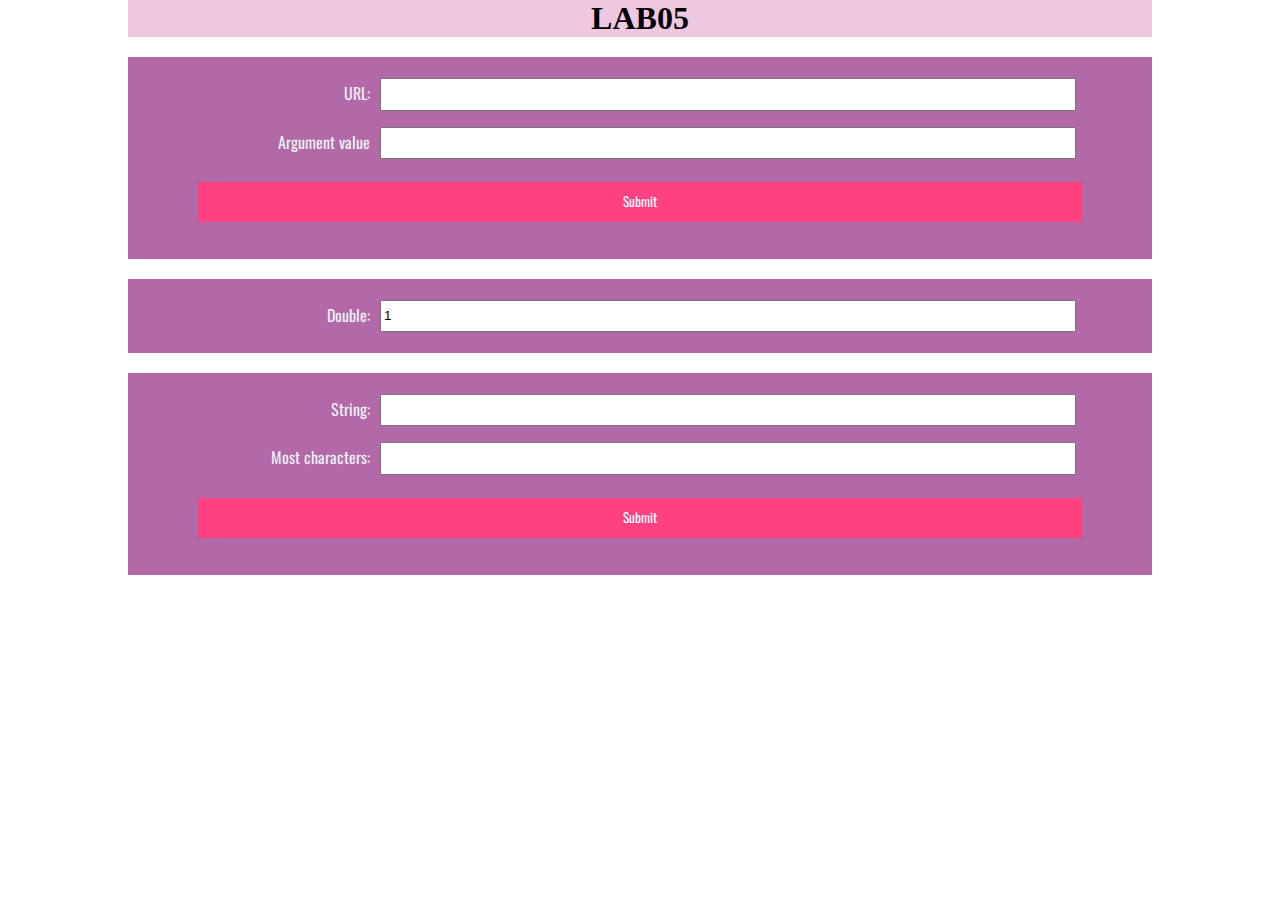
<file: lab5/lab05.html>
<!DOCTYPE html>
<html>
    <head>
        <meta charset="utf-8">
        <meta name="viewport" content="initial-scale=1.0,maximum-scale=1.0,width=device-width">
        <title>Lab05</title>
        <link href="lab05.css" rel="stylesheet">
    </head>
    <body>
        <!--header-->
        <div class="header" >
            <div id="nav">
                <h1>LAB05</h1>
            </div>
        </div>
        <!--form-->
        <form>
            <div class="item">
                <div>
                    <label for="url">URL:</label>
                    <input type="text" id="url"/>
                </div>
                <div>
                    <label for="url-result">Argument value</label>
                    <input type="text" id="url-result"/>
                </div>
                <div>
                    <button type="button" id="url_submit">Submit</button>
                </div>
            </div>
            <div class="item">
                <label for="mul">Double:</label>
                <input type="text" id="mul"/>
            </div>
            <div class="item">
                <div>
                    <label for="most">String:</label>
                    <input type="text" id="most"/>
                </div>
                <div>
                    <label for="most-result">Most characters:</label>
                    <input type="text" id="most-result"/>
                </div>
                <div>
                    <button type="button" id="most_submit">Submit</button>
                </div>
            </div>
        </form>
    </body>
</html>
<script src="lab05.js"></script>
</file>
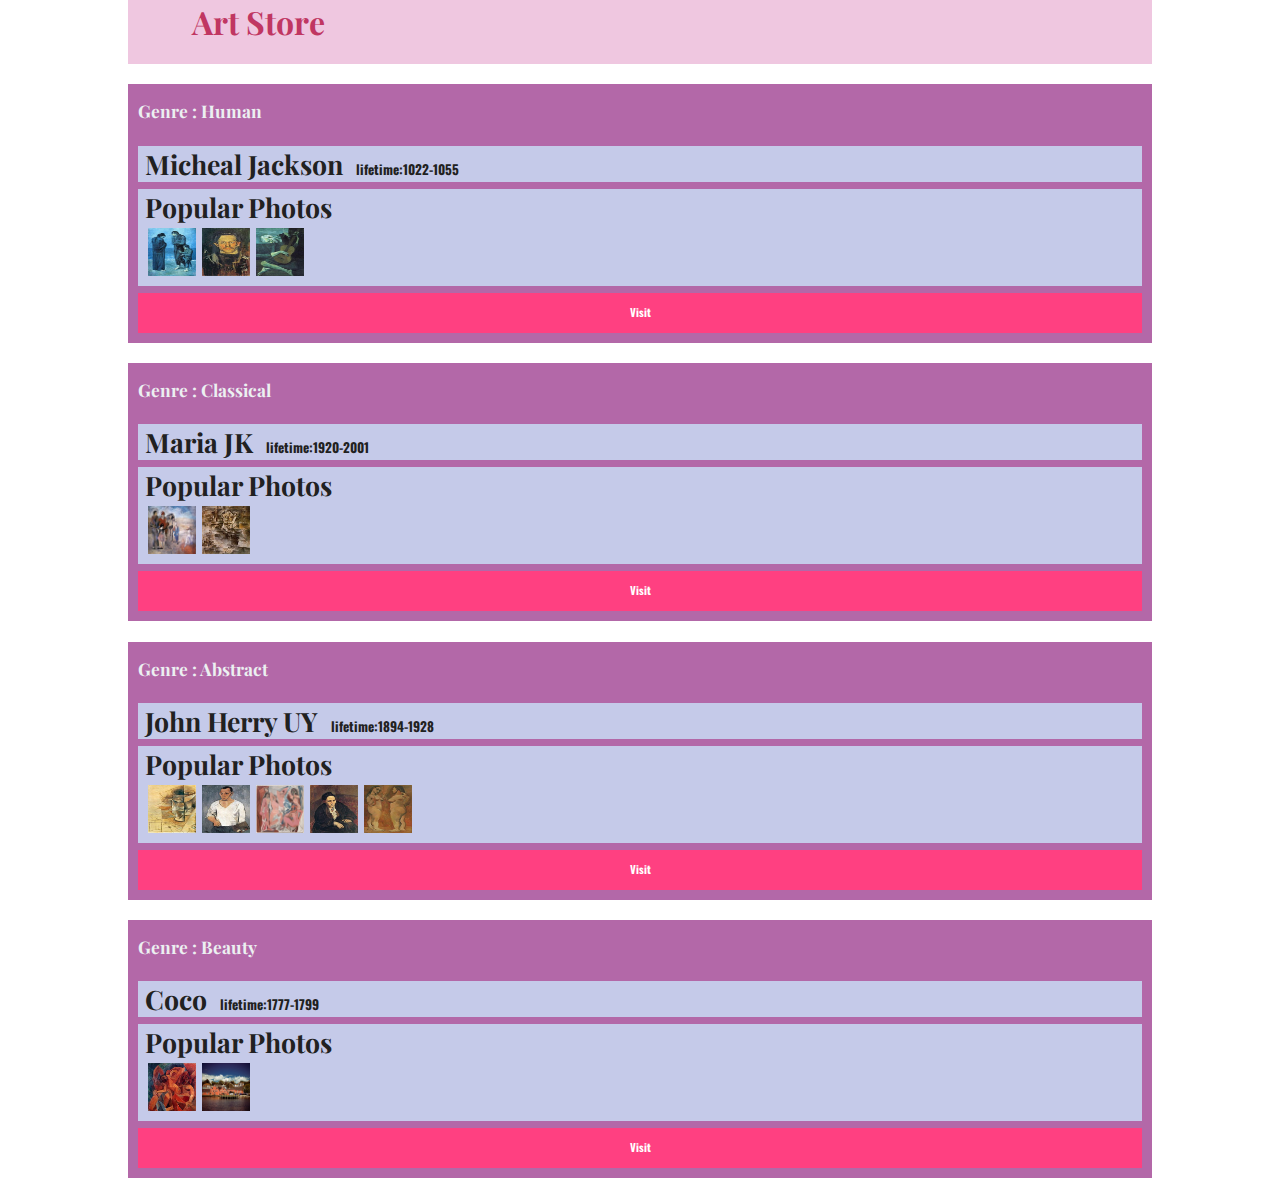
<file: lab7/lab07.html>
<!DOCTYPE html>
<html>
<head>
    <meta charset="utf-8">
    <meta name="viewport" content="initial-scale=1.0,maximum-scale=1.0,width=device-width">
    <title>Lab07</title>
    <link href="lab07.css" rel="stylesheet">
</head>
<body>
<!--header-->
<div class="header" >
    <div id="nav">
        <h1>Art Store</h1>
    </div>
</div>
<!--&lt;!&ndash;hot area&ndash;&gt;-->
<div class="flex-container justify">
<script src="./lab07.js"></script>
</div>
</body>
</html>
</file>
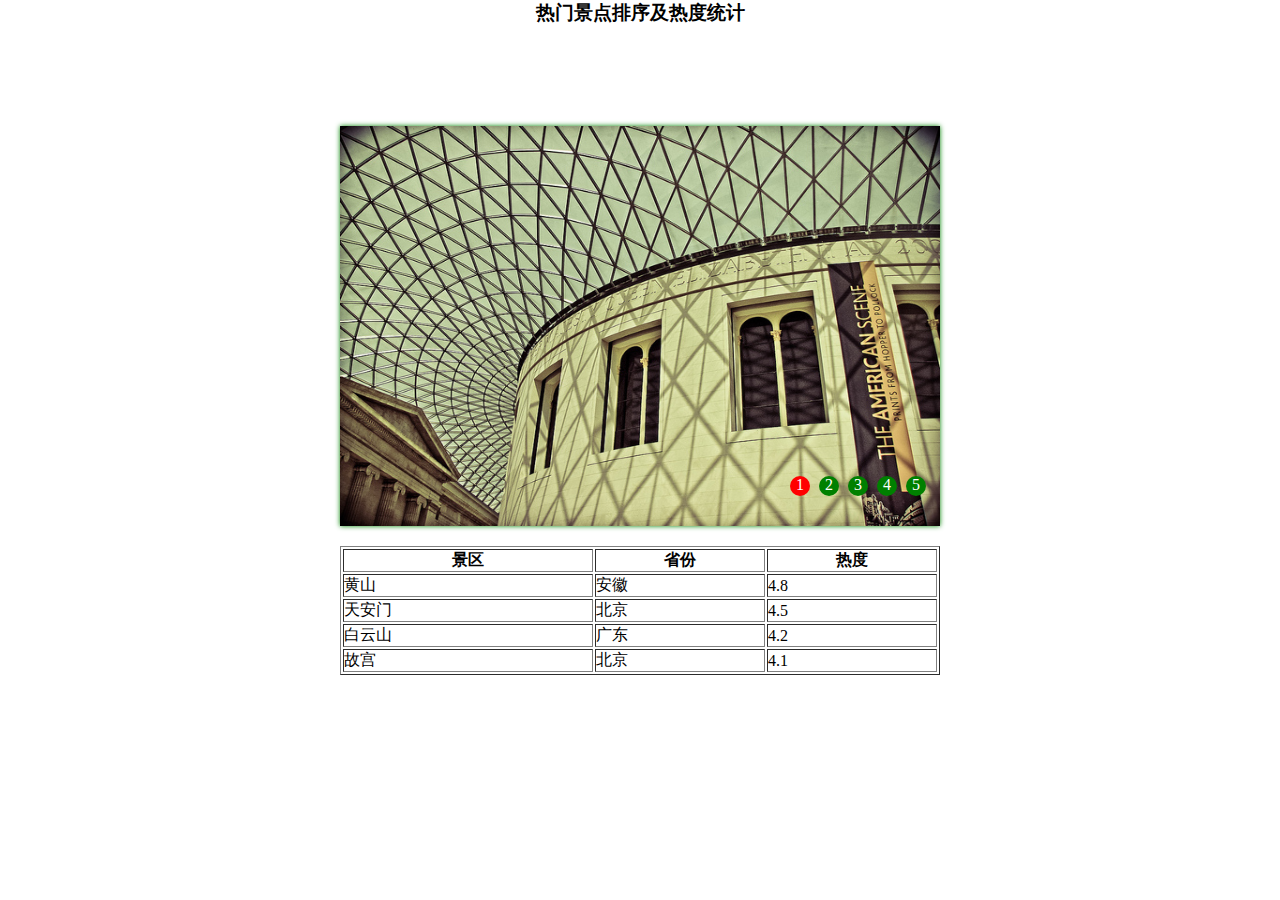
<file: lab8/Lab08.html>
<!DOCTYPE html>
<html>
<head>
    <meta charset="UTF-8">
    <title>Lab08</title>
    <link rel="stylesheet" href="Lab08.css">
</head>
<body>
<h3>热门景点排序及热度统计</h3>
<div id="bd">
    <div class="container">
        <div class="wrap" style="left: -600px;">
            <img src="5.jpg" alt="5">
            <img src="1.jpg" alt="1">
            <img src="2.jpg" alt="2">
            <img src="3.jpg" alt="3">
            <img src="4.jpg" alt="4">
            <img src="5.jpg" alt="5">
            <img src="1.jpg" alt="1">
        </div>
        <div class="buttons">
            <span class="on">1</span>
            <span>2</span>
            <span>3</span>
            <span>4</span>
            <span>5</span>
        </div>
        <a href="javascript:leftonclick()" class="arrow arrow_left">&lt;</a>
        <a href="javascript:rightonclick()" class="arrow arrow_right">&gt;</a>
    </div>
    <table border="1">
        <tr>
            <th>景区</th>
            <th>省份</th>
            <th>热度</th>
        </tr>
        <tr>
            <td>黄山</td>
            <td>安徽</td>
            <td>4.8</td>
        </tr>
        <tr>
            <td>天安门</td>
            <td>北京</td>
            <td>4.5</td>
        </tr>
        <tr>
            <td>白云山</td>
            <td>广东</td>
            <td>4.2</td>
        </tr>
        <tr>
            <td>故宫</td>
            <td>北京</td>
            <td>4.1</td>
        </tr>
    </table>
</div>
<script type="text/javascript" src="jquery-3.3.1.min.js"></script>
<script src="Lab08.js"></script>
</body>
</html>
</file>
<file: lab3/css/index.css>
body {
	background-color: rgb(250,250,250);
}
aside {
	background-color: white;
	float: right;
	margin-right: 20px;
	border-style: solid;
	border-color: lightgrey;
	border-width: 1px;
	border-bottom-width: 0px;
}
aside li {
	padding-top: 10px;
	padding-left: 10px;
	padding-right: 10px;
	padding-bottom: 10px;
	border-bottom-style: solid;
	border-color: lightgrey;
	border-bottom-width: 1px;
}
aside li:hover {
	background-color: rgb(250,250,250);
}
aside li a {
	color: black;
	display: block;
}
.label {
	font-size: 16pt;
	font-weight: bold;
	color: #1986F1;
}
.main-section {
	margin-top: 100px;
	box-sizing: border-box;
	width: 80%;
	margin-left: 10%;
	
}
.main-content{
	border-style: solid;
	border-width: 1px;
	border-color: lightgrey;
	border-radius: 2px;
	border-bottom-width: 0px;
}
.main-section ul {
	background-color: white;
}
.question {
	font-size: 20px;
}
blockquote {
	color: #1986F1;
	background-color: #e6f3ff;
	padding: 5px;
	width: 80px;
	text-align: center;
	border-style: solid;
	border-width: 1px;
	border-color: #e6f3ff;
	border-radius: 2px;
	margin-left: 0px;
}
section ul li{
	padding: 15px 30px;
	margin-bottom: 20px;
	border-bottom-style: solid;
	border-color: lightgrey;
	border-bottom-width: 1px;
}
nav a {
	font-size: 16pt;
	text-decoration: none;
	color: grey;
}
nav h3 a {
	padding-right: 30px;
}
nav span {
	float: right;
}
nav a:hover{
	color: black;
}
a img {
	float: left;
}
nav h3 {
	margin-bottom: 20px;
	position: relative;
	top: 7px;
	margin-left: 100px;
}
header{
	top: 0px;
	width: 100%;
	position: fixed;
	background-color: white;
	margin-bottom: 30px;
	border-bottom-style: solid;
	border-color: lightgrey;
	border-bottom-width: 1px;
	/*box-shadow: 0px 1px 10px rgba(0,0,0,.5);*/
}
.pagenumber {
	margin-top: -10px;
	text-align: center;
}
</file>
<file: lab3/css/register.css>
header {
	float: left;
}
nav a {
	font-size: 16pt;
	color: #1986F1;
}

body {
	background-color: rgb(250,250,250);
}
main {
	margin: 0 auto;
	box-sizing: border-box;
	width: 30%;
}
main p{
	font-weight: bold;
}
main h1 {
	color: #1986F1;
	padding: 0 40px;
}
select{
	margin-top: 5px;
}
.select-divce {
	margin-top: -10px;
}
.register-button {
	height: 27px;
	font-size: 12pt;
	width: 40%;
	background-color: white;
	border-radius: 3px;
	border-width: 1px;
	color: #1986F1;
	background-color: #e6f3ff;
}
.button {
	padding: 0 10px;
	background-color: #1986F1;
	height: 27px;
	border-radius: 3px;
	border-style: solid;
	border-width: 1px;
	border-color: lightgrey;
	color: white;
}
.register-button:hover {
	/*background-color: #1986F1;*/
	background-color: #1986F1;
	color: white;

}
.register-section {
	padding: 0 40px;

}
.input-content {
	width: 80%;
	padding: 5px;
	border-radius: 3px;
	border-style: solid;
	border-width: 1px;
	border-color: lightgrey;
	margin-top: 10px;
}
</file>
<file: lab5/lab05.css>
@import url(https://fonts.googleapis.com/css?family=Playfair+Display);
@import url(https://fonts.googleapis.com/css?family=Oswald);
html, body, header, footer, hgroup, nav, main, article, section, figure, figcaption, h1, h2, h3, ul, li, body, div, p, img
{
    margin: 0;
    padding: 0;
    font-size: 100%;
    vertical-align: baseline;
    border: 0;
}
body{
    max-width: 80%;
    margin: 0 auto;
    vertical-align: center;
    background-color:white;
    height: 100%;
}


#nav{
    width: 100%;
    height: auto;
    text-align: center;
    font-size: xx-large;
    background-color: rgba(203,71,152, 0.3);
}

.item{
    background-color: RGB(179,104,168);
    color: #ECF0F1;
    margin:0 auto;
    padding:2%;
    width:auto;
    height:auto;
    font-family: 'Oswald', Arial, sans-serif;
    margin-top: 2%;
    text-align: center;
    vertical-align: center;
}
.item div{
    margin-bottom: 1em;
}

.item p {
    width:100%;
    font-size: 12pt;
}

label{
    cursor: pointer;
    display: inline-block;
    padding: 3px 6px;
    text-align: right;
    width: 10em;
    vertical-align: top;
}
input{
    width: 70%;
    height: 2em;
}

button {
    font-family: 'Oswald', Arial, sans-serif;
    background-color: #FF4081;
    color: white;
    padding: 0 7px 2px 7px;
    margin-top: 7px;
    width: 90%;
    height: 3em;
    border: none;
}
button:hover {
    background-color: #FF80AB;
    cursor: pointer;
}
button:active {
    background-color: #F8BBD0;
    cursor: pointer;
}
</file>
<file: lab7/lab07.css>
@import url(https://fonts.googleapis.com/css?family=Playfair+Display);
@import url(https://fonts.googleapis.com/css?family=Oswald);

html, body, header, footer, hgroup, nav, main, article, section, figure, figcaption, h1, h2, h3, ul, li, body, div, p, img
{
    margin: 0;
    padding: 0;
    font-size: 100%;
    vertical-align: baseline;
    border: 0;
}

body{
    width: 80%;
    margin: 0 auto;
    background-color:white;
}
#nav{
    height: 4em;
    background-color: rgba(203,71,152, 0.3);
}

.header h1{
    font-family: 'Playfair Display', serif;
    font-size: 2em;
    padding-left: 2em;
    color:RGB(192,54,98);
}


.justify {
    -webkit-justify-content: space-between;
    -ms-flex-pack: justify;
    justify-content: space-between;
}

.item{
    background-color: RGB(179,104,168);
    color: #ECF0F1;
    margin:0;
    padding:10px;
    width:auto;
    height:auto;
    font-family: 'Oswald', Arial, sans-serif;
    margin-top: 2%;
}


.item p {
    width:100%;
    font-size: 12pt;
}

.item h3 {
    font-family: 'Playfair Display', serif;
    font-size: 20pt;
}

.item h4 {
    font-family: 'Playfair Display', serif;
    font-size: 13pt;
    margin-top: 5px;
}

.inner-box {
    color: #212121;
    background-color: #C5CAE9;
    padding: 0 7px 2px 7px;
    margin-top: 7px;
}
.photo {
    width: 3em;
    height: 3em;
    margin: 3px;
}

.item div img:hover{
    border-color: lightblue;
}

button {
    font-family: 'Oswald', A7   rial, sans-serif;
    background-color: #FF4081;
    color: white;
    padding: 0 7px 2px 7px;
    margin-top: 7px;
    width: 100%;
    height: 3em;
    border: none;
}
button:hover {
    background-color: #FF80AB;
    cursor: pointer;
}
button:active {
    background-color: #F8BBD0;
    cursor: pointer;
}
</file>
<file: lab8/Lab08.css>
* {
    margin:0;
    padding:0;
}
a{
    text-decoration: none;
}
h3{
    text-align: center;
}
.container {
    position: relative;
    width: 600px;
    height: 400px;
    margin:100px auto 0 auto;
    box-shadow: 0 0 5px green;
    overflow: hidden;
}
.container .wrap {
    position: absolute;
    width: 4200px;
    height: 400px;
    z-index: 1;
}
.container .wrap img {
    float: left;
    width: 600px;
    height: 400px;
}
.container .buttons {
    position: absolute;
    right: 5px;
    bottom:40px;
    width: 150px;
    height: 10px;
    z-index: 2;
}
.container .buttons span {
    margin-left: 5px;
    display: inline-block;
    width: 20px;
    height: 20px;
    border-radius: 50%;
    background-color: green;
    text-align: center;
    color:white;
    cursor: pointer;
}
.container .buttons span.on{
    background-color: red;
}
.container .arrow {
    position: absolute;
    top: 35%;
    color: green;
    padding:0px 14px;
    border-radius: 50%;
    font-size: 50px;
    z-index: 2;
    display: none;
}
.container .arrow_left {
    left: 10px;
}
.container .arrow_right {
    right: 10px;
}
.container:hover .arrow {
    display: block;
}
.container .arrow:hover {
    background-color: rgba(0,0,0,0.2);
}
table{
    width: 600px;
    margin: 20px auto 0;
}
</file>
